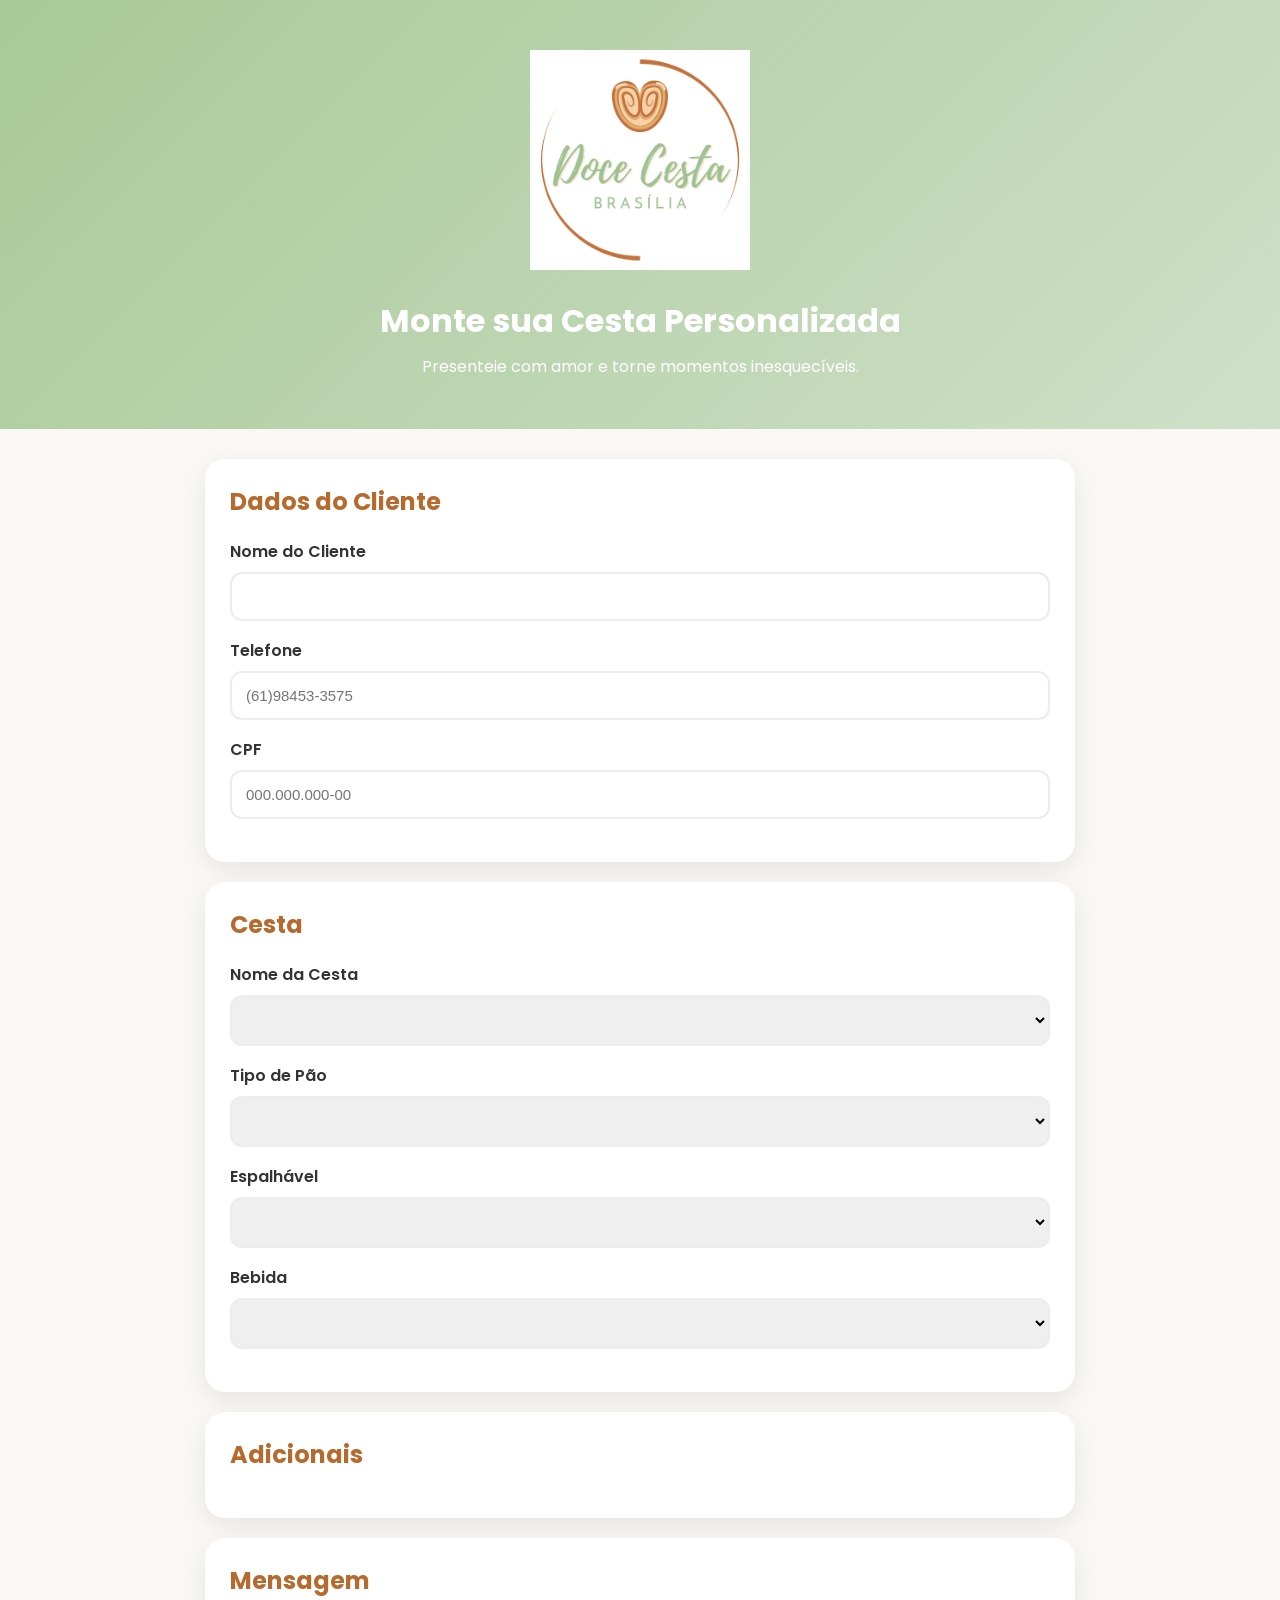
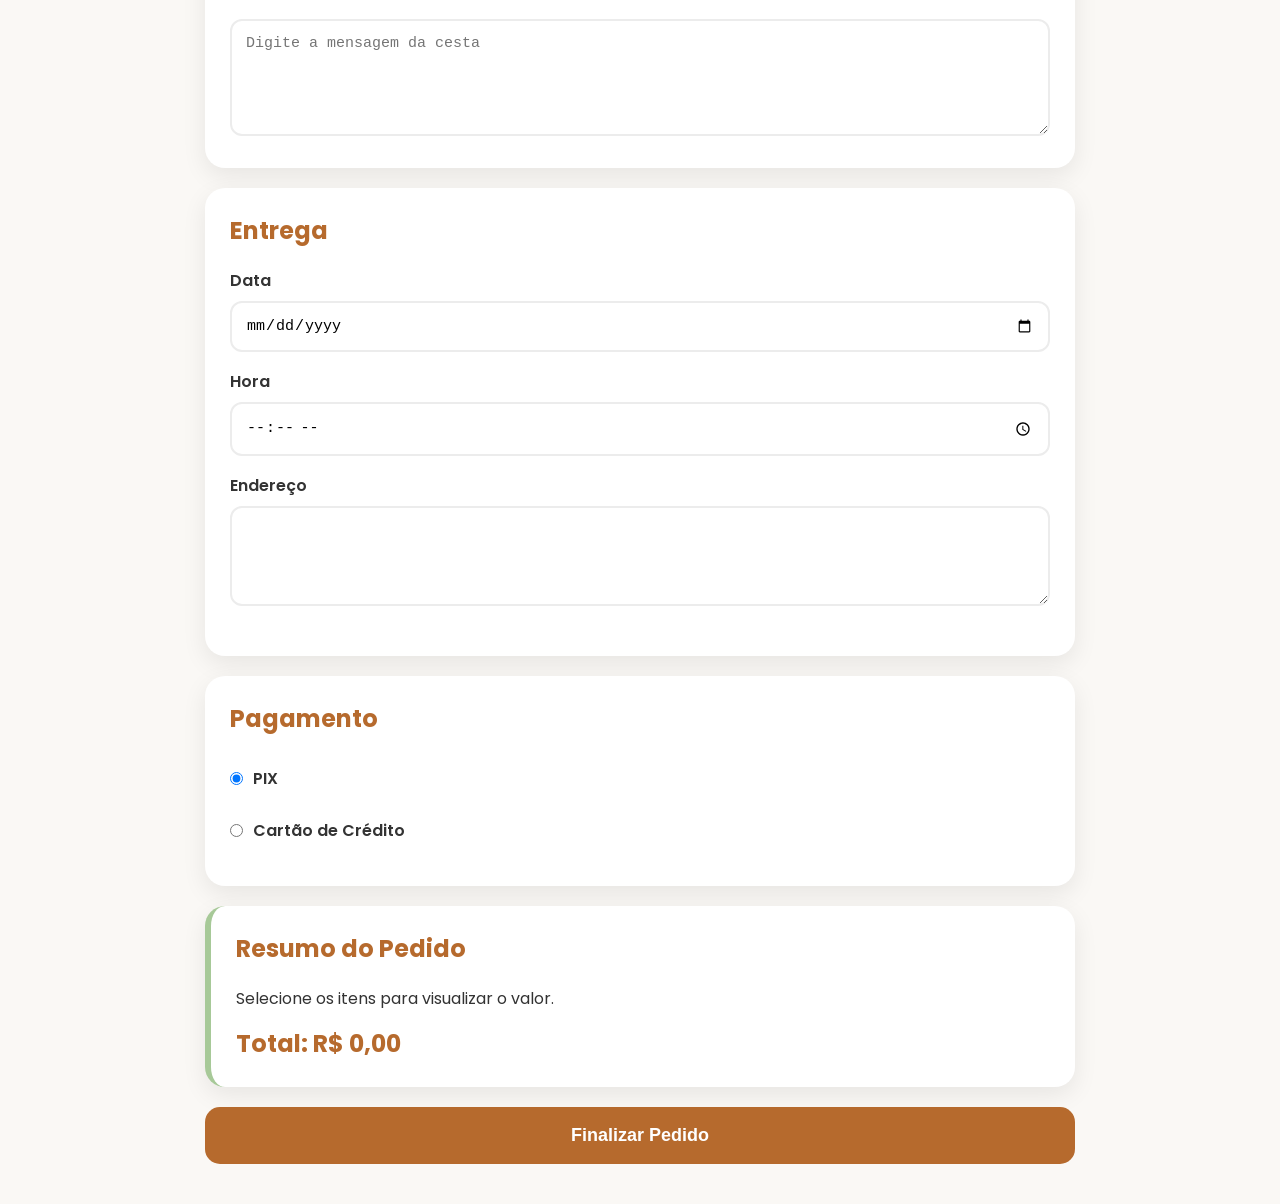
<file: index.html>
<!DOCTYPE html>

<html lang="pt-BR">

<head>

<meta charset="UTF-8">
<meta name="viewport" content="width=device-width, initial-scale=1.0">

<title>Doce Cesta Brasília</title>

<link rel="stylesheet" href="css/style.css">

<link rel="preconnect" href="https://fonts.googleapis.com">
<link href="https://fonts.googleapis.com/css2?family=Poppins:wght@300;400;500;600;700&display=swap" rel="stylesheet">

</head>

<body>

<header class="hero">

<div class="hero-content">

<img
src="assets/logo.png"
alt="Doce Cesta Brasília"
class="logo">

<h1>Monte sua Cesta Personalizada</h1>

<p>
Presenteie com amor e torne momentos inesquecíveis.
</p>

</div>

</header>

<main class="container">

<form id="pedidoForm">

<div class="card">

<h2>Dados do Cliente</h2>

<div class="form-group">
<label>Nome do Cliente</label>
<input
type="text"
id="nomeCliente"
required>
</div>

<div class="form-group">
<label>Telefone</label>
<input
type="tel"
id="telefone"
placeholder="(61)98453-3575"
maxlength="14"
inputmode="numeric"
onkeypress="return somenteNumeros(event)"
oninput="mascaraTelefone(this)">
</div>

<div class="form-group">
<label>CPF</label>
<input
type="text"
id="cpf"
placeholder="000.000.000-00"
maxlength="14"
inputmode="numeric"
onkeypress="return somenteNumeros(event)"
oninput="mascaraCPF(this)"
required>
</div>

</div>

<div class="card">

<h2>Cesta</h2>

<div class="form-group">
<label>Nome da Cesta</label>

<select
id="nomeCesta"
onchange="atualizarItensCesta()">
</select>
</div>

<div class="form-group">

<label>Tipo de Pão</label>

<select id="tipoPao">
</select>

</div>

<div class="form-group">

<label>Espalhável</label>

<select id="espalhavel">
</select>

</div>

<div class="form-group">

<label>Bebida</label>

<select id="bebida">
</select>

</div>

</div>

<div class="card">

<h2>Adicionais</h2>

<div id="adicionaisContainer"></div>

<div id="uploadContainer" class="hidden">

<h3>Fotos para Polaroid</h3>

<input
type="file"
id="fotos"
multiple
accept=".jpg,.jpeg,.png">

<p class="hint">
Selecione até 10 imagens.
</p>

<div id="preview"></div>

</div>

</div>

<div class="card">

<h2>Mensagem</h2>

<textarea
id="mensagem"
rows="5"
placeholder="Digite a mensagem da cesta">
</textarea>

</div>

<div class="card">

<h2>Entrega</h2>

<div class="form-group">
<label>Data</label>

<input
type="date"
id="dataEntrega"
required>

</div>

<div class="form-group">
<label>Hora</label>

<input
type="time"
id="horaEntrega"
required>

</div>

<div class="form-group">
<label>Endereço</label>

<textarea
id="endereco"
rows="4"
required>
</textarea>

</div>

</div>

<div class="card">

<h2>Pagamento</h2>

<label class="radio">
<input
type="radio"
name="pagamento"
value="PIX"
checked>

PIX </label>

<label class="radio">
<input
type="radio"
name="pagamento"
value="Cartão de Crédito">

Cartão de Crédito </label>

</div>

<div class="card resumo">

<h2>Resumo do Pedido</h2>

<div id="resumoPedido">

<p>
Selecione os itens para visualizar o valor.
</p>

</div>

<h3 id="totalPedido">
Total: R$ 0,00
</h3>

</div>

<button
type="submit"
class="btn-enviar">

Finalizar Pedido

</button>

</form>

<section
id="sucesso"
class="success hidden">

<h2>Pedido enviado com sucesso!</h2>

<p id="numeroPedido"></p>

</section>

</main>


<script src="js/app.js"></script>

<script>

function mascaraTelefone(campo){

let valor =
campo.value
.replace(/\D/g,'');

if(valor.length > 11){
valor = valor.substring(0,11);
}

if(valor.length > 10){

campo.value =
"(" +
valor.substring(0,2) +
")" +
valor.substring(2,7) +
"-" +
valor.substring(7);

}
else if(valor.length > 6){

campo.value =
"(" +
valor.substring(0,2) +
")" +
valor.substring(2,6) +
"-" +
valor.substring(6);

}
else if(valor.length > 2){

campo.value =
"(" +
valor.substring(0,2) +
")" +
valor.substring(2);

}
else{

campo.value = valor;

}

}

</script>

<script>

function somenteNumeros(e){

const tecla =
String.fromCharCode(
e.which || e.keyCode
);

if(!/[0-9]/.test(tecla)){
return false;
}

return true;

}

function mascaraTelefone(campo){

    let valor =
    campo.value.replace(/\D/g,'');

    if(valor.length > 11){
        valor = valor.substring(0,11);
    }

    if(valor.length > 10){

        campo.value =
        "(" +
        valor.substring(0,2) +
        ")" +
        valor.substring(2,7) +
        "-" +
        valor.substring(7);

    }
    else if(valor.length > 6){

        campo.value =
        "(" +
        valor.substring(0,2) +
        ")" +
        valor.substring(2,6) +
        "-" +
        valor.substring(6);

    }
    else if(valor.length > 2){

        campo.value =
        "(" +
        valor.substring(0,2) +
        ")" +
        valor.substring(2);

    }
    else{

        campo.value = valor;

    }

}

    function mascaraCPF(campo){

let v = campo.value.replace(/\D/g,'');

v = v.replace(/(\d{3})(\d)/,'$1.$2');

v = v.replace(/(\d{3})\.(\d{3})(\d)/,'$1.$2.$3');

v = v.replace(/(\d{3})\.(\d{3})\.(\d{3})(\d)/,'$1.$2.$3-$4');

campo.value = v;

}
</body>

</html>
</file>
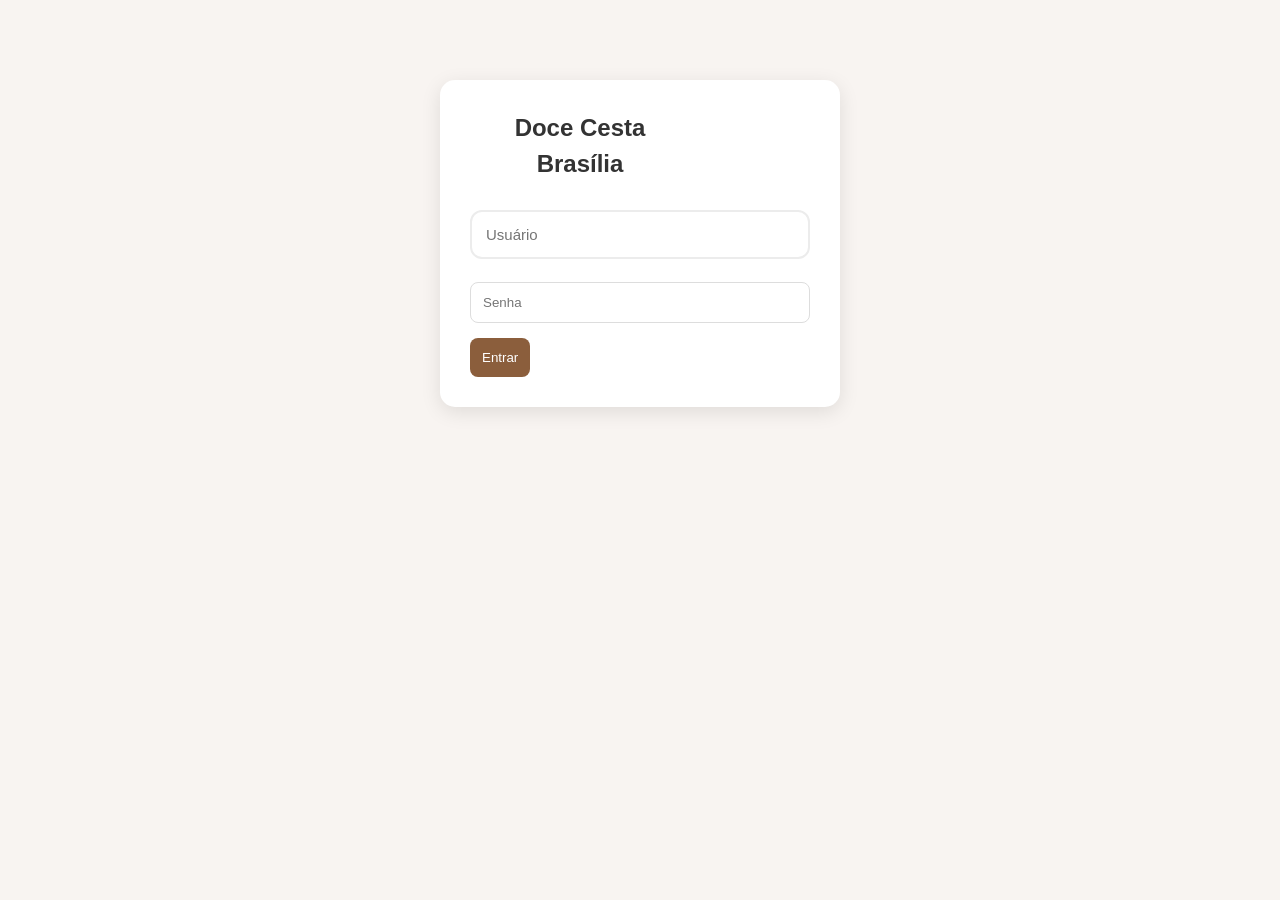
<file: admin.html>
<!DOCTYPE html>
<html lang="pt-BR">
<head>
<meta charset="UTF-8">
<meta name="viewport" content="width=device-width, initial-scale=1.0">

<title>Doce Cesta Brasília - Administração</title>

<link rel="stylesheet" href="css/style.css">

<style>

body{
    font-family: Arial, sans-serif;
    background:#f8f4f1;
    margin:0;
    padding:0;
}

.login-container{
    max-width:400px;
    margin:80px auto;
    background:white;
    padding:30px;
    border-radius:15px;
    box-shadow:0 5px 20px rgba(0,0,0,.1);
}

.admin-container{
    display:none;
    padding:20px;
}

.logo{
    text-align:center;
    margin-bottom:20px;
}

.logo img{
    max-width:180px;
}

input,
select{
    width:100%;
    padding:12px;
    margin-top:8px;
    margin-bottom:15px;
    border:1px solid #ddd;
    border-radius:8px;
}

button{
    background:#8B5E3C;
    color:white;
    border:none;
    padding:12px;
    border-radius:8px;
    cursor:pointer;
}

button:hover{
    opacity:.9;
}

.cards{
    display:grid;
    grid-template-columns:repeat(auto-fit,minmax(180px,1fr));
    gap:15px;
    margin-bottom:20px;
}

.card{
    background:white;
    padding:20px;
    border-radius:12px;
    text-align:center;
    box-shadow:0 3px 10px rgba(0,0,0,.1);
}

.card h2{
    margin:0;
    font-size:28px;
}

.card p{
    margin:5px 0 0;
}

.table-container{
    overflow:auto;
    background:white;
    border-radius:12px;
    padding:15px;
}

table{
    width:100%;
    border-collapse:collapse;
}

th,td{
    padding:10px;
    border-bottom:1px solid #eee;
    text-align:left;
}

.status{
    padding:5px 10px;
    border-radius:20px;
}

.recebido{
    background:#fff3cd;
}

.producao{
    background:#cce5ff;
}

.entregue{
    background:#d4edda;
}

.cancelado{
    background:#f8d7da;
}

.actions select{
    min-width:170px;
}

.kanban{
display:flex;
gap:15px;
overflow:auto;
padding:10px;
}

.kanban-column{
min-width:260px;
background:#f5f5f5;
border-radius:12px;
padding:10px;
}

.kanban-card{
background:white;
padding:10px;
margin-bottom:10px;
border-radius:10px;
box-shadow:0 2px 8px rgba(0,0,0,.1);
}

.kanban-card h4{
margin:0;
font-size:14px;
}

.kanban-card p{
margin:5px 0;
font-size:12px;
}

.kanban-card button{
width:100%;
margin-top:8px;
}

</style>

</head>

<body>

<div class="login-container" id="loginBox">

    <div class="logo">
        <h2>Doce Cesta Brasília</h2>
    </div>

    <input
        type="text"
        id="usuario"
        placeholder="Usuário">

    <input
        type="password"
        id="senha"
        placeholder="Senha">

    <button onclick="login()">
        Entrar
    </button>

</div>

<div class="admin-container" id="adminArea">

    <h1>Dashboard de Vendas</h1>
    <div class="topo-admin">

    <div id="usuarioInfo"></div>

    <button id="btnSair" onclick="logout()">
        🚪 Sair
    </button>

</div>
	<div class="tabs">

    <button class="tab-btn active"
        onclick="abrirAba('dashboardTab', this)">
        📊 Dashboard
    </button>

    <button class="tab-btn"
        onclick="abrirAba('pedidosTab', this)">
        📦 Pedidos
    </button>
		<button class="tab-btn"
onclick="abrirAba('cestasTab', this)">
🧺 Cestas
</button>
		
<button class="tab-btn"
onclick="abrirAba('producaoTab', this)">
🏭 Produção
</button>

    <button class="tab-btn"
        onclick="abrirAba('produtosTab', this)">
        🛒 Produtos
    </button>

    <button class="tab-btn"
        onclick="abrirAba('financeiroTab', this)">
        💰 Financeiro
    </button>

<button class="tab-btn"
onclick="abrirAba('agendaTab', this)">
📅 Agenda
</button>
<button
id="btnUsuarios"
class="tab-btn"
onclick="abrirAba('usuariosTab', this)">
👥 Usuários
</button>
</div>
	<div id="dashboardTab"
class="tab-content active">
    <div class="cards">

        <div class="card">
            <h2 id="totalPedidos">0</h2>
            <p>Total</p>
        </div>

        <div class="card">
            <h2 id="recebidos">0</h2>
            <p>Recebidos</p>
        </div>

        <div class="card">
            <h2 id="producao">0</h2>
            <p>Produção</p>
        </div>

        <div class="card">
            <h2 id="entregues">0</h2>
            <p>Entregues</p>
        </div>

        <div class="card">
            <h2 id="cancelados">0</h2>
            <p>Cancelados</p>
        </div>

    </div>


<h2>🏆 Top 5 Produtos Mais Vendidos</h2>

<div class="table-container">
</div>
<table>

<thead>

<tr>
<th>Posição</th>
<th>Produto</th>
<th>Vendas</th>
</tr>

</thead>

<tbody id="topProdutosBody">

</tbody>

</table>

</div>

<hr>


<div id="produtosTab"
class="tab-content">
<h2>📦 Produtos e Preços</h2>

<div class="table-container">

    <h3>Novo Produto</h3>

    <select id="novaCategoria">

        <option>Cesta</option>
        <option>Pão</option>
        <option>Espalhável</option>
        <option>Bebida</option>
        <option>Adicional</option>

    </select>

    <input
        type="text"
        id="novoProduto"
        placeholder="Nome do produto">

    <input
        type="number"
        id="novoValor"
        placeholder="Valor">

    <button onclick="adicionarProduto()">
        Adicionar Produto
    </button>

    <br><br>

    <table>

        <thead>

            <tr>
                <th>Categoria</th>
                <th>Produto</th>
                <th>Valor</th>
                <th>Ativo</th>
                <th>Ações</th>
            </tr>

        </thead>

        <tbody id="produtosBody">

        </tbody>

    </table>

</div>
</div>
<br>



<div id="pedidosTab"
class="tab-content">

    <input
        type="text"
        id="busca"
        placeholder="Buscar cliente">

    <div class="table-container">

        <table>

            <thead>

                <tr>
                    <th>Pedido</th>
                    <th>Cliente</th>
                    <th>Telefone</th>
                    <th>Entrega</th>
                    <th>Status</th>
                    <th>Fotos</th>
                    <th>Ações</th>
                </tr>

            </thead>

            <tbody id="pedidosBody">

            </tbody>

        </table>

    </div>

</div>

<div id="agendaTab"
class="tab-content">

    <h2>📅 Agenda de Entregas</h2>

	<div style="margin-bottom:15px;">

<button onclick="imprimirRota()">
🖨 Imprimir Rota do Dia
</button>

</div>

    <div class="table-container">

        <table>

            <thead>
                <tr>
                    <th>Hora</th>
<th>Cliente</th>
<th>Cesta</th>
<th>Região</th>
<th>Endereço</th>
<th>Status</th>
                </tr>
            </thead>

            <tbody id="agendaBody"></tbody>

        </table>

    </div>

</div>

<div id="financeiroTab"
class="tab-content">

    <div class="card">
<h2 id="fatHoje">R$ 0</h2>
<p>Hoje</p>
</div>

<div class="card">
<h2 id="fatMes">R$ 0</h2>
<p>Mês</p>
</div>

<div class="card">
<h2 id="pedidosMes">0</h2>
<p>Pedidos Mês</p>
</div>

<div class="card">
<h2 id="ticketMedio">R$ 0</h2>
<p>Ticket Médio</p>
</div>

</div>

<div id="producaoTab"
class="tab-content">

<h2>
🏭 Central de Produção
</h2>

<div class="kanban">

<div class="kanban-column">

<h3>📥 Recebidos</h3>

<div id="kanbanRecebido"></div>

</div>

<div class="kanban-column">

<h3>🏭 Produção</h3>

<div id="kanbanProducao"></div>

</div>

<div class="kanban-column">

<h3>✅ Prontos</h3>

<div id="kanbanPronto"></div>

</div>

<div class="kanban-column">

<h3>🚚 Entrega</h3>

<div id="kanbanEntrega"></div>

</div>

<div class="kanban-column">

<h3>✔ Entregues</h3>

<div id="kanbanEntregue"></div>

</div>

</div>

</div>

	<div id="usuariosTab"
class="tab-content">

<h2>👥 Usuários</h2>

<div class="table-container">

<h3>Novo Usuário</h3>

<input
type="text"
id="novoNomeUsuario"
placeholder="Nome">

<input
type="text"
id="novoLoginUsuario"
placeholder="Login">

<input
type="password"
id="novaSenhaUsuario"
placeholder="Senha">

<select id="novoPerfilUsuario">

<option value="ADMIN">
ADMIN
</option>

<option value="GERENTE">
GERENTE
</option>

<option value="OPERADOR">
OPERADOR
</option>

</select>

<button onclick="cadastrarUsuario()">
Cadastrar
</button>

<br><br>

<table>

<thead>

<tr>
<th>Nome</th>
<th>Login</th>
<th>Perfil</th>
<th>Ações</th>
</tr>

</thead>

<tbody id="usuariosBody">

</tbody>

</table>

</div>
	</div>

	<div id="cestasTab" class="tab-content">

<h2>Configuração de Cestas</h2>

<button
class="btn-primary"
onclick="novaCesta()">
➕ Nova Cesta
</button>

<table class="table">

<thead>

<tr>

<th>Cesta</th>

<th>Preço</th>

<th>Ações</th>

</tr>

</thead>

<tbody id="listaCestas">

</tbody>

</table>
<hr>

<div
id="editorCesta"
style="display:none;margin-top:20px;">

<h2 id="tituloEditor">
Nova Cesta
</h2>

<label>Nome da Cesta</label>

<input
type="text"
id="editNomeCesta">

<br><br>

<label>Preço</label>

<input
type="number"
id="editPrecoCesta">

<hr>

<h3>Pães</h3>

<div id="listaPaes"></div>

<hr>

<h3>Espalháveis</h3>

<div id="listaEspalhaveis"></div>

<hr>

<h3>Bebidas</h3>

<div id="listaBebidas"></div>

<hr>

<h3>Adicionais</h3>

<div id="listaAdicionais"></div>

<br><br>

<button onclick="console.log('BOTÃO SALVAR CLICADO'); salvarCesta();">
    💾 Salvar
</button>

<button onclick="cancelarEdicao()">
Cancelar
</button>

</div>
</div>

<!-- Modal Cadastro de Cestas -->


<!-- MODAL DETALHES DO PEDIDO -->

<div id="pedidoModal"
style="
display:none;
position:fixed;
top:0;
left:0;
width:100%;
height:100%;
background:rgba(0,0,0,0.7);
z-index:9999;">

    <div style="
    background:white;
    width:90%;
    max-width:700px;
    margin:30px auto;
    padding:20px;
    border-radius:15px;
    max-height:90vh;
    overflow:auto;">

        <h2>Detalhes do Pedido</h2>

        <div id="pedidoDetalhes"></div>
<hr>

<h3>👤 Histórico do Cliente</h3>

<div id="historicoCliente">

Carregando...

</div>

        <br>

        <button onclick="imprimirPedido()">
            Imprimir Pedido
        </button>

        <button onclick="fecharModal()">
            Fechar
        </button>

    </div>

</div>

<script src="js/admin.js"></script>

<div id="modalCesta" class="modal" style="display:none;">

    <div class="modal-content">

        <h2 id="tituloModalCesta">
            Nova Cesta
        </h2>

        <label>Nome</label>
        <input type="text" id="cestaNome">

        <label>Preço</label>
        <input type="number" id="cestaPreco">

        <h3>Pães</h3>
        <div id="modalPaes"></div>

        <h3>Espalháveis</h3>
        <div id="modalEspalhaveis"></div>

        <h3>Bebidas</h3>
        <div id="modalBebidas"></div>

        <h3>Adicionais</h3>
        <div id="modalAdicionais"></div>

        <br>

        <button onclick="salvarCesta()">
            💾 Salvar
        </button>

        <button onclick="fecharModalCesta()">
            Cancelar
        </button>

    </div>

</div>

<style>

.modal{

position:fixed;

top:0;

left:0;

width:100%;

height:100%;

background:rgba(0,0,0,.5);

display:flex;

justify-content:center;

align-items:center;

z-index:9999;

}

.modal-content{

background:#fff;

padding:20px;

border-radius:10px;

width:700px;

max-height:90vh;

overflow:auto;

}

.modal-content label{

font-weight:bold;

display:block;

margin-top:10px;

}

</style>

</body>
</html>
</file>
<file: css/style.css>
:root{

--verde:#A7C998;
--marrom:#B66A2D;
--creme:#FAF8F5;
--texto:#333333;
--branco:#FFFFFF;
--sombra:0 8px 25px rgba(0,0,0,.08);

}

*{
margin:0;
padding:0;
box-sizing:border-box;
}

body{

font-family:'Poppins',sans-serif;
background:var(--creme);
color:var(--texto);
line-height:1.5;

}

.hero{

background:linear-gradient(
135deg,
#A7C998,
#cfe0c8
);

padding:50px 20px;
text-align:center;

}

.logo{

max-width:220px;
width:100%;
margin-bottom:20px;

}

.hero h1{

font-size:2rem;
color:white;
margin-bottom:10px;

}

.hero p{

color:white;
font-size:1rem;

}

.container{

max-width:900px;
margin:30px auto;
padding:0 15px;

}

.card{

background:white;
padding:25px;
margin-bottom:20px;
border-radius:20px;
box-shadow:var(--sombra);

}

.card h2{

color:var(--marrom);
margin-bottom:20px;

}

.card h3{

color:var(--marrom);

}

.form-group{

margin-bottom:18px;

}

label{

display:block;
font-weight:600;
margin-bottom:8px;

}

input[type=text],
input[type=tel],
input[type=date],
input[type=time],
select,
textarea{

width:100%;
padding:14px;
border:2px solid #ececec;
border-radius:12px;
font-size:15px;
transition:.3s;

}

input:focus,
select:focus,
textarea:focus{

outline:none;
border-color:var(--verde);

}

textarea{

resize:vertical;

}

.check,
.radio{

display:flex;
align-items:center;
gap:10px;
padding:10px 0;
cursor:pointer;

}

.check input,
.radio input{

width:auto;

}

#uploadContainer{

margin-top:20px;
padding:20px;
border:2px dashed var(--verde);
border-radius:15px;
background:#f7fff5;

}

.hint{

font-size:.9rem;
color:#666;
margin-top:10px;

}

#preview{

display:flex;
flex-wrap:wrap;
gap:10px;
margin-top:15px;

}

#preview img{

width:90px;
height:90px;
object-fit:cover;
border-radius:10px;
border:2px solid white;
box-shadow:var(--sombra);

}

.resumo{

border-left:6px solid var(--verde);

}

#resumoPedido{

margin-bottom:15px;

}

#totalPedido{

font-size:1.5rem;
margin-top:10px;

}

.btn-enviar{

width:100%;
padding:18px;
background:var(--marrom);
color:white;
font-size:18px;
font-weight:700;
border:none;
border-radius:15px;
cursor:pointer;
transition:.3s;

}

.btn-enviar:hover{

transform:translateY(-2px);
opacity:.95;

}

.success{

text-align:center;
background:white;
padding:40px;
border-radius:20px;
box-shadow:var(--sombra);

}

.success h2{

color:green;
margin-bottom:15px;

}

.hidden{

display:none;

}

.loading{

opacity:.6;
pointer-events:none;

}

.badge{

display:inline-block;
padding:5px 12px;
background:var(--verde);
color:white;
border-radius:999px;
font-size:12px;

}

@media(max-width:768px){

.hero h1{

font-size:1.6rem;

}

.card{

padding:18px;

}

#preview img{

width:70px;
height:70px;

}

.btn-enviar{

font-size:16px;

}

}

.tabs{
    display:flex;
    gap:10px;
    flex-wrap:wrap;
    margin-bottom:20px;
}

.tab-btn{
    background:#fff;
    color:#8B5E3C;
    border:1px solid #8B5E3C;
}

.tab-btn.active{
    background:#8B5E3C;
    color:#fff;
}

.tab-content{
    display:none;
}

.tab-content.active{
    display:block;
}
.topo-admin{

display:flex;

justify-content:space-between;

align-items:center;

margin-bottom:15px;

}

#usuarioInfo{

font-size:22px;

font-weight:bold;

}

#btnSair{

background:#9b6a43;

color:white;

border:none;

padding:10px 18px;

border-radius:8px;

cursor:pointer;

font-weight:bold;

}

#btnSair:hover{

opacity:0.9;

}
</file>
